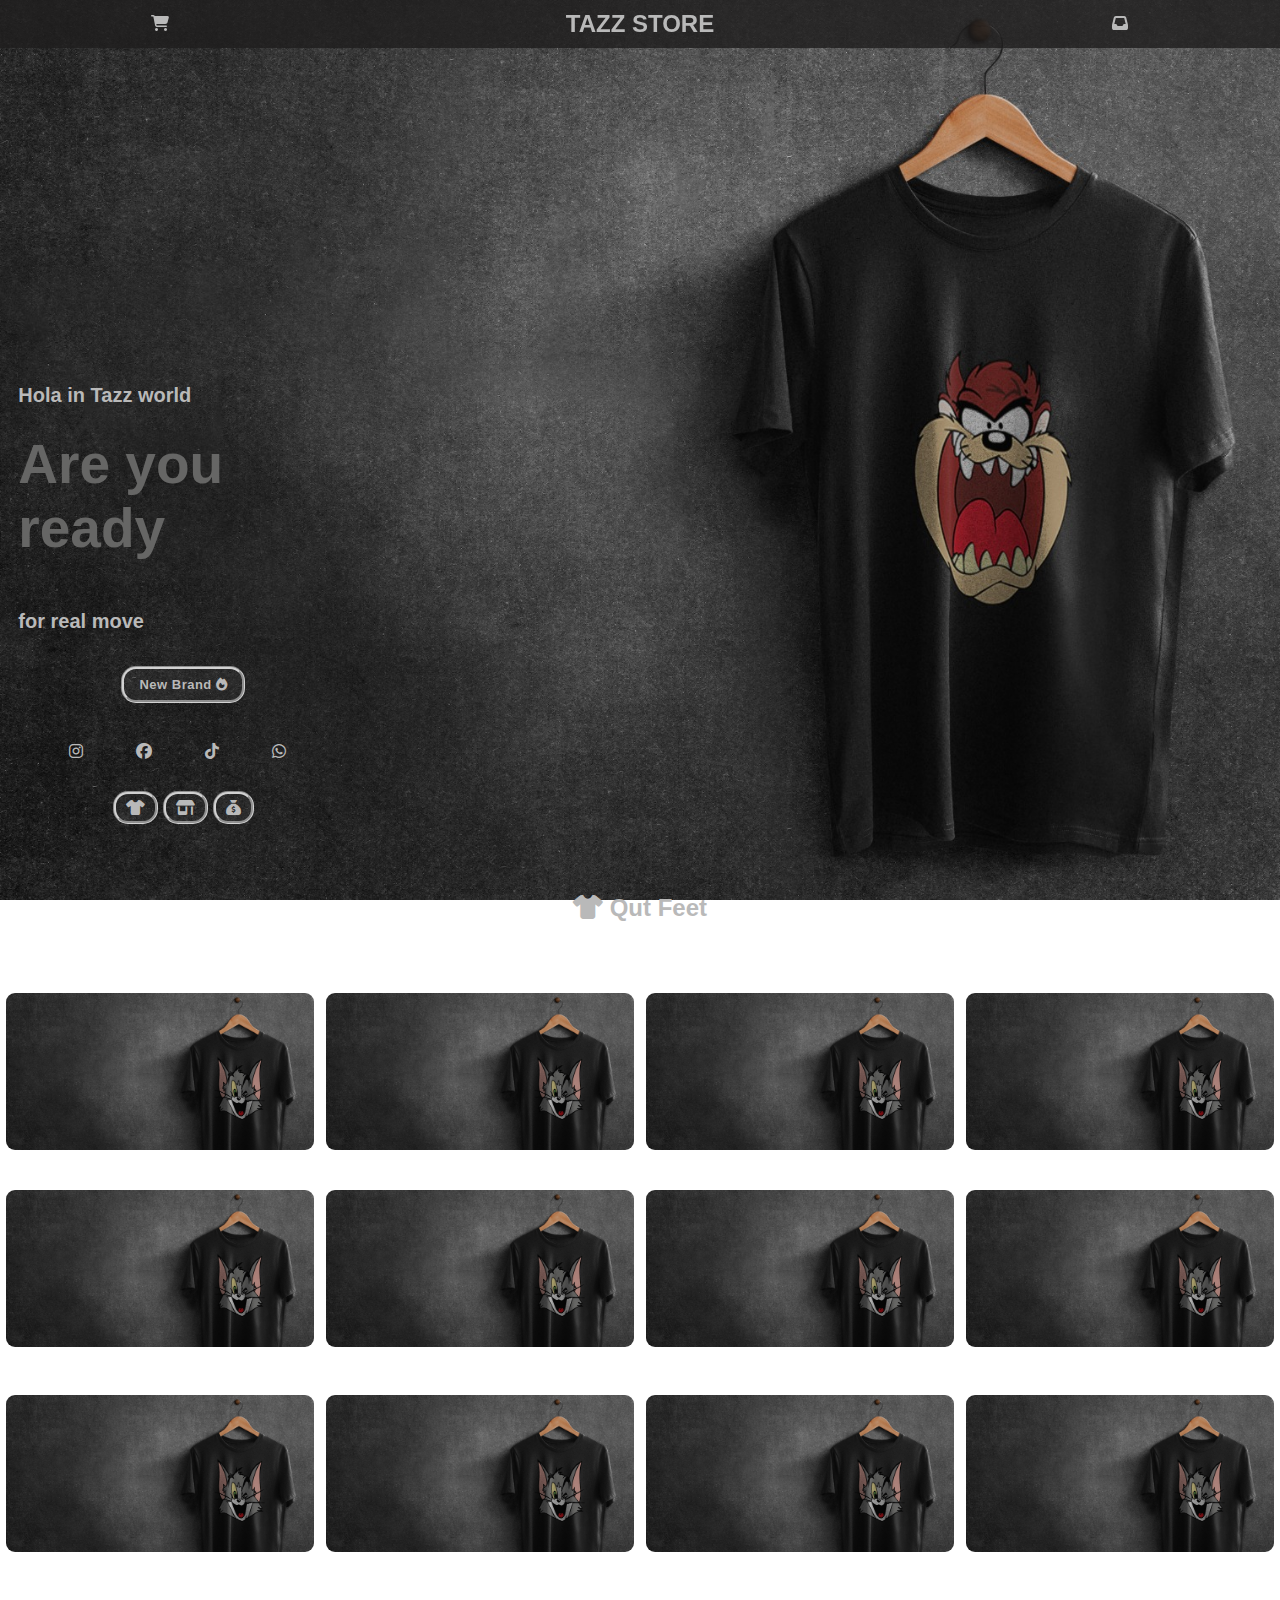
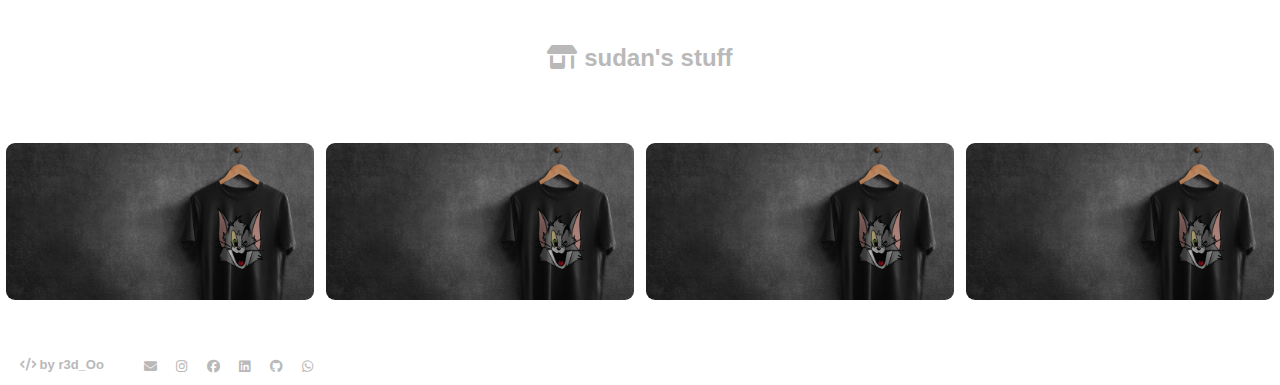
<file: index.html>
<!DOCTYPE html>
<html lang="en">
<head>
    <link rel="icon" href="https://fontawesome.com/icons/shop?f=classic&s=solid">
    <meta charset="UTF-8">
    <meta name="viewport" content="width=device-width, initial-scale=1.0">
    <meta http-equiv="X-UA-Compatible" content="IE=edge">
    <link rel="stylesheet" href="https://cdnjs.cloudflare.com/ajax/libs/font-awesome/6.5.1/css/all.min.css">
    <title>Tazz Store</title>
    <link rel="stylesheet" href="style.css">
</head>
<body>
    
    <header>

        <div class="a_c">
            <a href="test2.html"><i class="fa-solid fa-cart-shopping"></i></a>
        </div>
        
        <div class="b">
            <a href="#show"><h2>tazz store</h2></a>
        </div>
        
        <div class="a_c">
            <a href="test4.html"><i class="fa-solid fa-inbox"></i></a>
        </div>
        
    </header>

    <section class="show" id="show">

        <div>
            <h2>Hola in Tazz world<br><span>Are you ready</span></h2>
            <h2>for real move</h2>
            <div class="dis-btn">
                <a href="#qut-f" class="brand-btn">New Brand <i class="fa-solid fa-fire"></i></a>
            </div>
            <div class="social-icons">
                <a href="a"><i class="fa-brands fa-instagram"></i></a>
                <a href="a"><i class="fa-brands fa-facebook"></i></a>
                <a href="a"><i class="fa-brands fa-tiktok"></i></a>
                <a href="a"><i class="fa-brands fa-whatsapp"></i></a>
            </div>
            <div class="show-btn">
                <a href="#qut-f" class="main-btn"><i class="fa-solid fa-shirt"></i></a>
                <a href="#s-s" class="main-btn"><i class="fa-solid fa-shop"></i></a>
                <a href="#qut-f" class="main-btn"><i class="fa-solid fa-sack-dollar"></i></a>
            </div>
            
        </div>

    </section>

    <section class="qut-f" id="qut-f">

        <h2 class="q"><i class="fa-solid fa-shirt"></i>  Qut Feet</h2>

        <div class="q-f-a">

            <div class="card">
                <div class="img">
                    <img src="images/2.jpg">
                </div>
                <div class="info">
                    <a href="test3.html" class="b-n-btn">By now</a>
                    <a href="test2.html" class="b-l-btn">By letter</a>
                </div>
             </div>

             <div class="card">
                <div class="img">
                    <img src="images/2.jpg">
                </div>
                <div class="info">
                    <a href="test3.html" class="b-n-btn">By now</a>
                    <a href="test2.html" class="b-l-btn">By letter</a>
                </div>
             </div>

             <div class="card">
                <div class="img">
                    <img src="images/2.jpg">
                </div>
                <div class="info">
                    <a href="test3.html" class="b-n-btn">By now</a>
                    <a href="test2.html" class="b-l-btn">By letter</a>
                </div>
             </div>

             <div class="card">
                <div class="img">
                    <img src="images/2.jpg">
                </div>
                <div class="info">
                    <a href="test3.html" class="b-n-btn">By now</a>
                    <a href="test2.html" class="b-l-btn">By letter</a>
                </div>
             </div>

        </div>

        <div class="q-f-b">

            <div class="card">
                <div class="img">
                    <img src="images/2.jpg">
                </div>
                <div class="info">
                    <a href="test3.html" class="b-n-btn">By now</a>
                    <a href="test2.html" class="b-l-btn">By letter</a>
                </div>
             </div>

             <div class="card">
                <div class="img">
                    <img src="images/2.jpg">
                </div>
                <div class="info">
                    <a href="test3.html" class="b-n-btn">By now</a>
                    <a href="test2.html" class="b-l-btn">By letter</a>
                </div>
             </div>

             <div class="card">
                <div class="img">
                    <img src="images/2.jpg">
                </div>
                <div class="info">
                    <a href="test3.html" class="b-n-btn">By now</a>
                    <a href="test2.html" class="b-l-btn">By letter</a>
                </div>
             </div>

             <div class="card">
                <div class="img">
                    <img src="images/2.jpg">
                </div>
                <div class="info">
                    <a href="test3.html" class="b-n-btn">By now</a>
                    <a href="test2.html" class="b-l-btn">By letter</a>
                </div>
             </div>

        </div>
        
        <div class="q-f-c">

            <div class="card">
                <div class="img">
                    <img src="images/2.jpg">
                </div>
                <div class="info">
                    <a href="test3.html" class="b-n-btn">By now</a>
                    <a href="test2.html" class="b-l-btn">By letter</a>
                </div>
             </div>

             <div class="card">
                <div class="img">
                    <img src="images/2.jpg">
                </div>
                <div class="info">
                    <a href="test3.html" class="b-n-btn">By now</a>
                    <a href="test2.html" class="b-l-btn">By letter</a>
                </div>
             </div>

             <div class="card">
                <div class="img">
                    <img src="images/2.jpg">
                </div>
                <div class="info">
                    <a href="test3.html" class="b-n-btn">By now</a>
                    <a href="test2.html" class="b-l-btn">By letter</a>
                </div>
             </div>

             <div class="card">
                <div class="img">
                    <img src="images/2.jpg">
                </div>
                <div class="info">
                    <a href="#test3.html" class="b-n-btn">By now</a>
                    <a href="test2.html" class="b-l-btn">By letter</a>
                </div>
             </div>

        </div>

    </section>

    <section class="s-s" id="s-s">

        <h2 class="q"><i class="fa-solid fa-shop"></i>  sudan's stuff</h2>

        <div class="q-f-d">

            <div class="card">
                <div class="img">
                    <img src="images/2.jpg">
                </div>
                <div class="info">
                    <a href="test3.html" class="b-n-btn">By now</a>
                    <a href="test2.html" class="b-l-btn">By letter</a>
                </div>
             </div>

             <div class="card">
                <div class="img">
                    <img src="images/2.jpg">
                </div>
                <div class="info">
                    <a href="#test3.html" class="b-n-btn">By now</a>
                    <a href="test2.html" class="b-l-btn">By letter</a>
                </div>
             </div>

             <div class="card">
                <div class="img">
                    <img src="images/2.jpg">
                </div>
                <div class="info">
                    <a href="test3.html" class="b-n-btn">By now</a>
                    <a href="test2.html" class="b-l-btn">By letter</a>
                </div>
             </div>

             <div class="card">
                <div class="img">
                    <img src="images/2.jpg">
                </div>
                <div class="info">
                    <a href="test3.html" class="b-n-btn">By now</a>
                    <a href="test2.html" class="b-l-btn">By letter</a>
                </div>
             </div>

        </div>

    </section>

    <footer class="footer">
                <h2><i class="fa-solid fa-code"></i>  by    r3d_Oo</h2>
        <div class="social-icons">
                <a href="a"><i class="fa-solid fa-envelope"></i></a>
                <a href="a"><i class="fa-brands fa-instagram"></i></a>
                <a href="a"><i class="fa-brands fa-facebook"></i></a>
                <a href="a"><i class="fa-brands fa-linkedin"></i></a>
                <a href="a"><i class="fa-brands fa-github"></i></a>
                <a href="a"><i class="fa-brands fa-whatsapp"></i></a>
        </div>
    </footer>

</body>
</html>
</file>
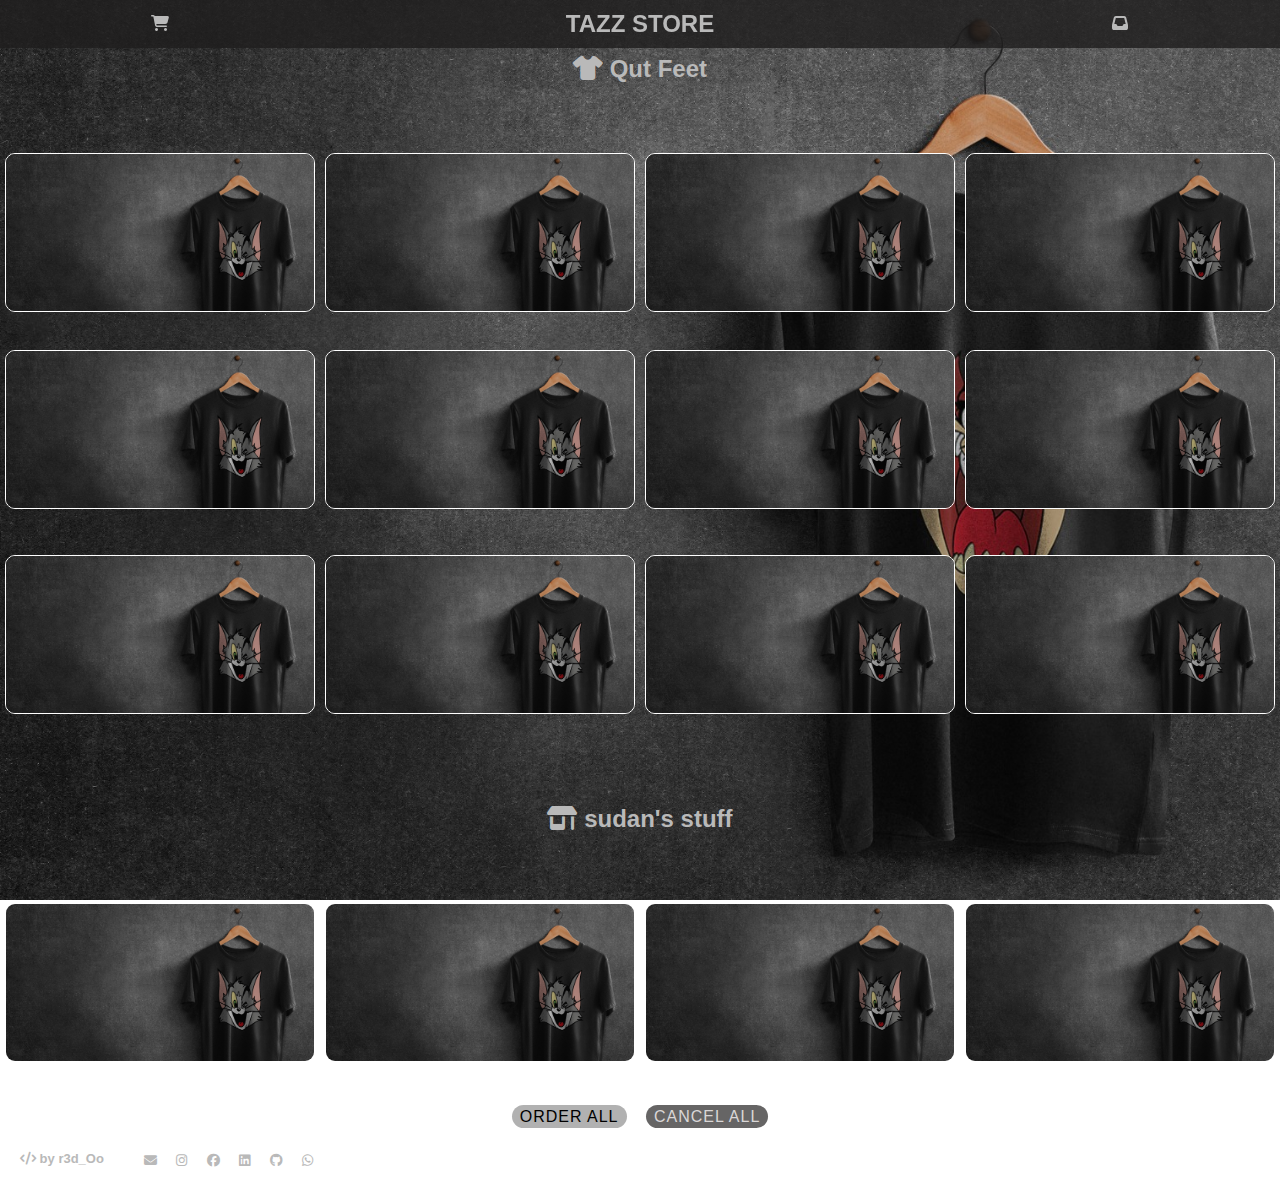
<file: test2.html>
<!DOCTYPE html>
<html lang="en">
<head>
    <link rel="icon" href="https://fontawesome.com/icons/shop?f=classic&s=solid">
    <meta charset="UTF-8">
    <meta name="viewport" content="width=device-width, initial-scale=1.0">
    <meta http-equiv="X-UA-Compatible" content="IE=edge">
    <link rel="stylesheet" href="https://cdnjs.cloudflare.com/ajax/libs/font-awesome/6.5.1/css/all.min.css">
    <title>Tazz Store</title>
    <link rel="stylesheet" href="style.css">
</head>
<body>
    
    <header>

        <div class="a_c">
            <a href="index.html"><i class="fa-solid fa-cart-shopping"></i></a>
        </div>
        
        <div class="b">
            <a href="#qut-f"><h2>tazz store</h2></a>
        </div>
        
        <div class="a_c">
            <a href="test4.html"><i class="fa-solid fa-inbox"></i></a>
        </div>
           
    </header>

    <section class="qut-f" id="qut-f">

        <h2 class="q"><i class="fa-solid fa-shirt"></i>  Qut Feet</h2>

        <div class="q-f-a">

            <div class="card">
                <div class="img">
                    <img src="images/2.jpg">
                </div>
                <div class="info">
                    <a href="#qut-f" class="b-n-btn">Edit order</a>
                    <a href="#s-s" class="b-l-btn">Cancel</a>
                </div>
             </div>

             <div class="card">
                <div class="img">
                    <img src="images/2.jpg">
                </div>
                <div class="info">
                    <a href="#qut-f" class="b-n-btn">Edit order</a>
                    <a href="#s-s" class="b-l-btn">Cancel</a>
                </div>
             </div>

             <div class="card">
                <div class="img">
                    <img src="images/2.jpg">
                </div>
                <div class="info">
                    <a href="#qut-f" class="b-n-btn">Edit order</a>
                    <a href="#s-s" class="b-l-btn">Cancel</a>
                </div>
             </div>

             <div class="card">
                <div class="img">
                    <img src="images/2.jpg">
                </div>
                <div class="info">
                    <a href="#qut-f" class="b-n-btn">Edit order</a>
                    <a href="#s-s" class="b-l-btn">Cancel</a>
                </div>
             </div>

        </div>

        <div class="q-f-b">

            <div class="card">
                <div class="img">
                    <img src="images/2.jpg">
                </div>
                <div class="info">
                    <a href="#qut-f" class="b-n-btn">Edit order</a>
                    <a href="#s-s" class="b-l-btn">Cancel</a>
                </div>
             </div>

             <div class="card">
                <div class="img">
                    <img src="images/2.jpg">
                </div>
                <div class="info">
                    <a href="#qut-f" class="b-n-btn">Edit order</a>
                    <a href="#s-s" class="b-l-btn">Cancel</a>
                </div>
             </div>

             <div class="card">
                <div class="img">
                    <img src="images/2.jpg">
                </div>
                <div class="info">
                    <a href="#qut-f" class="b-n-btn">Edit order</a>
                    <a href="#s-s" class="b-l-btn">Cancel</a>
                </div>
             </div>

             <div class="card">
                <div class="img">
                    <img src="images/2.jpg">
                </div>
                <div class="info">
                    <a href="#qut-f" class="b-n-btn">Edit order</a>
                    <a href="#s-s" class="b-l-btn">Cancel</a>
                </div>
             </div>

        </div>
        
        <div class="q-f-c">

            <div class="card">
                <div class="img">
                    <img src="images/2.jpg">
                </div>
                <div class="info">
                    <a href="#qut-f" class="b-n-btn">Edit order</a>
                    <a href="#s-s" class="b-l-btn">Cancel</a>
                </div>
             </div>

             <div class="card">
                <div class="img">
                    <img src="images/2.jpg">
                </div>
                <div class="info">
                    <a href="#qut-f" class="b-n-btn">Edit order</a>
                    <a href="#s-s" class="b-l-btn">Cancel</a>
                </div>
             </div>

             <div class="card">
                <div class="img">
                    <img src="images/2.jpg">
                </div>
                <div class="info">
                    <a href="#qut-f" class="b-n-btn">Edit order</a>
                    <a href="#s-s" class="b-l-btn">Cancel</a>
                </div>
             </div>

             <div class="card">
                <div class="img">
                    <img src="images/2.jpg">
                </div>
                <div class="info">
                    <a href="#qut-f" class="b-n-btn">Edit order</a>
                    <a href="#s-s" class="b-l-btn">Cancel</a>
                </div>
             </div>

        </div>

    </section>

    <section class="s-s" id="s-s">

        <h2 class="q"><i class="fa-solid fa-shop"></i>  sudan's stuff</h2>

        <div class="q-f-d">

            <div class="card">
                <div class="img">
                    <img src="images/2.jpg">
                </div>
                <div class="info">
                    <a href="#qut-f" class="b-n-btn">Edit order</a>
                    <a href="#s-s" class="b-l-btn">Cancel</a>
                </div>
             </div>

             <div class="card">
                <div class="img">
                    <img src="images/2.jpg">
                </div>
                <div class="info">
                    <a href="#qut-f" class="b-n-btn">Edit order</a>
                    <a href="#s-s" class="b-l-btn">Cancel</a>
                </div>
             </div>

             <div class="card">
                <div class="img">
                    <img src="images/2.jpg">
                </div>
                <div class="info">
                    <a href="#qut-f" class="b-n-btn">Edit order</a>
                    <a href="#s-s" class="b-l-btn">Cancel</a>
                </div>
             </div>

             <div class="card">
                <div class="img">
                    <img src="images/2.jpg">
                </div>
                <div class="info">
                    <a href="#qut-f" class="b-n-btn">Edit order</a>
                    <a href="#s-s" class="b-l-btn">Cancel</a>
                </div>
             </div>

        </div>

    </section>

    <footer class="o-footer">

         <a href="test3.html" class="b-n-btn">Order All</a>
         <a href="#s-s" class="b-l-btn">Cancel All</a>

    </footer>

    <footer class="footer">
                <h2><i class="fa-solid fa-code"></i>  by    r3d_Oo</h2>
        <div class="social-icons">
                <a href="a"><i class="fa-solid fa-envelope"></i></a>
                <a href="a"><i class="fa-brands fa-instagram"></i></a>
                <a href="a"><i class="fa-brands fa-facebook"></i></a>
                <a href="a"><i class="fa-brands fa-linkedin"></i></a>
                <a href="a"><i class="fa-brands fa-github"></i></a>
                <a href="a"><i class="fa-brands fa-whatsapp"></i></a>
        </div>
    </footer>

</body>
</html>
</file>
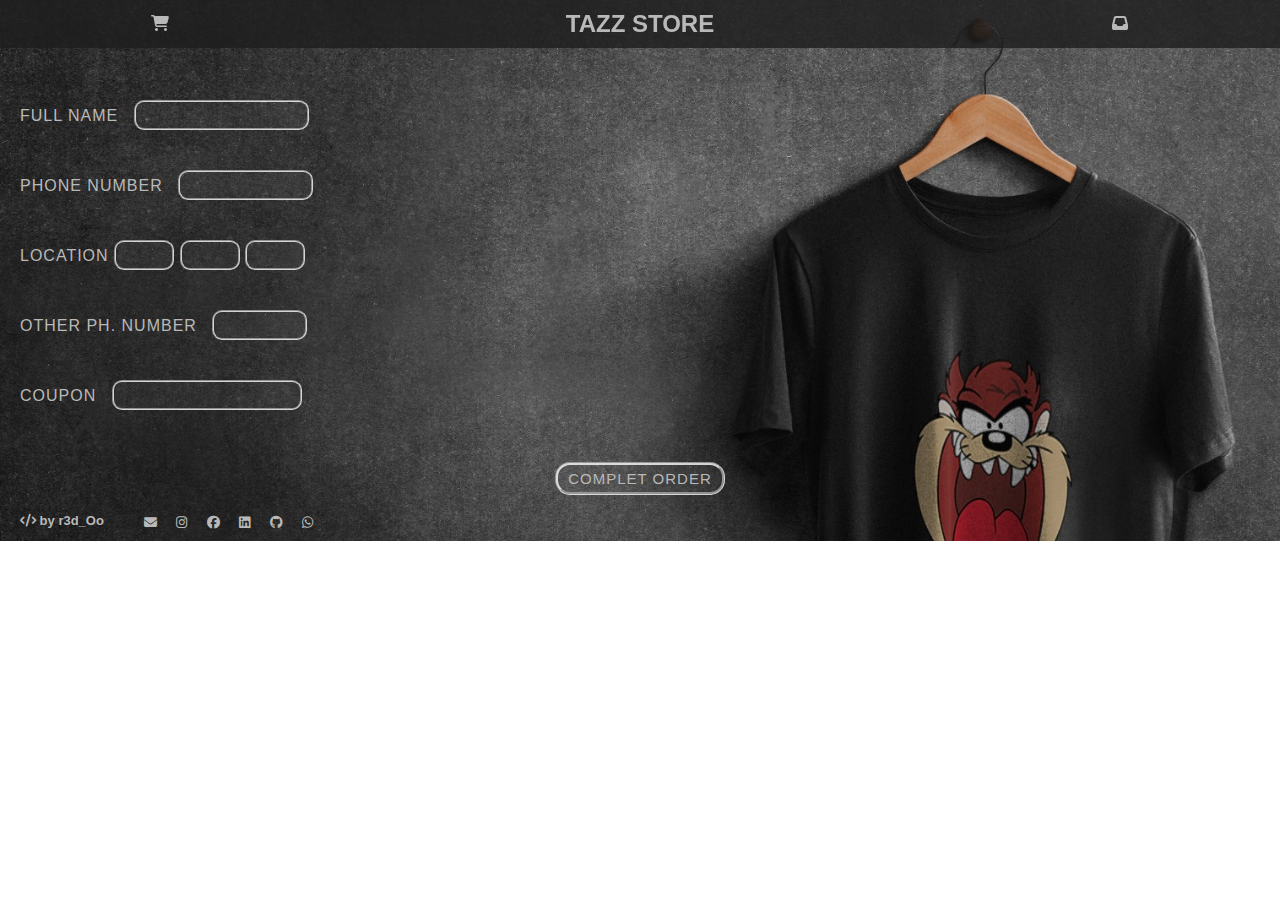
<file: test3.html>
<!DOCTYPE html>
<html lang="en">
<head>
    <link rel="icon" href="https://fontawesome.com/icons/shop?f=classic&s=solid">
    <meta charset="UTF-8">
    <meta name="viewport" content="width=device-width, initial-scale=1.0">
    <meta http-equiv="X-UA-Compatible" content="IE=edge">
    <link rel="stylesheet" href="https://cdnjs.cloudflare.com/ajax/libs/font-awesome/6.5.1/css/all.min.css">
    <title>Tazz Store</title>
    <link rel="stylesheet" href="style.css">
</head>
<body>
    
    <header>

        <div class="a_c">
            <a href="test2.html"><i class="fa-solid fa-cart-shopping"></i></a>
        </div>
        
        <div class="b">
            <a href="#order-con"><h2>tazz store</h2></a>
        </div>
        
        <div class="a_c">
            <a href="test4.html"><i class="fa-solid fa-inbox"></i></a>
        </div>
        
    </header>

    <section class="order-con" id="order-con">

        <div class="o-o-n">
            <ul>full name
                <input type="text" name="name" id="name">
            </ul> 
        </div>
        
        <div class="o-o-ph1">
            <ul>phone number 
                <input type="tel" name="phone" id="phone">
            </ul>
        </div>

        <div class="o-o-l">
            <ul>location 
                <input type="text" name="location" id="location">
                <input type="text" name="location" id="location">
                <input type="text" name="location" id="location">
            </ul>
            
        </div>

        <div class="o-o-ph2">
            <ul>other ph. number 
                <input type="tel" name="other-phone" id="other-phone">
            </ul>
        </div>

        <div class="o-o-c">
            <ul>coupon 
                <input type="text" name="coupon" id="coupon">
            </ul>
        </div>

    </section>

    <footer class="o-footer">

        <a href="index.html" class="c-o-btn">complet Order</a>

   </footer>

   <footer class="footer">
                <h2><i class="fa-solid fa-code"></i>  by    r3d_Oo</h2>
        <div class="social-icons">
                <a href="a"><i class="fa-solid fa-envelope"></i></a>
                <a href="a"><i class="fa-brands fa-instagram"></i></a>
                <a href="a"><i class="fa-brands fa-facebook"></i></a>
                <a href="a"><i class="fa-brands fa-linkedin"></i></a>
                <a href="a"><i class="fa-brands fa-github"></i></a>
                <a href="a"><i class="fa-brands fa-whatsapp"></i></a>
        </div>
    </footer>

</body>
</html>
</file>
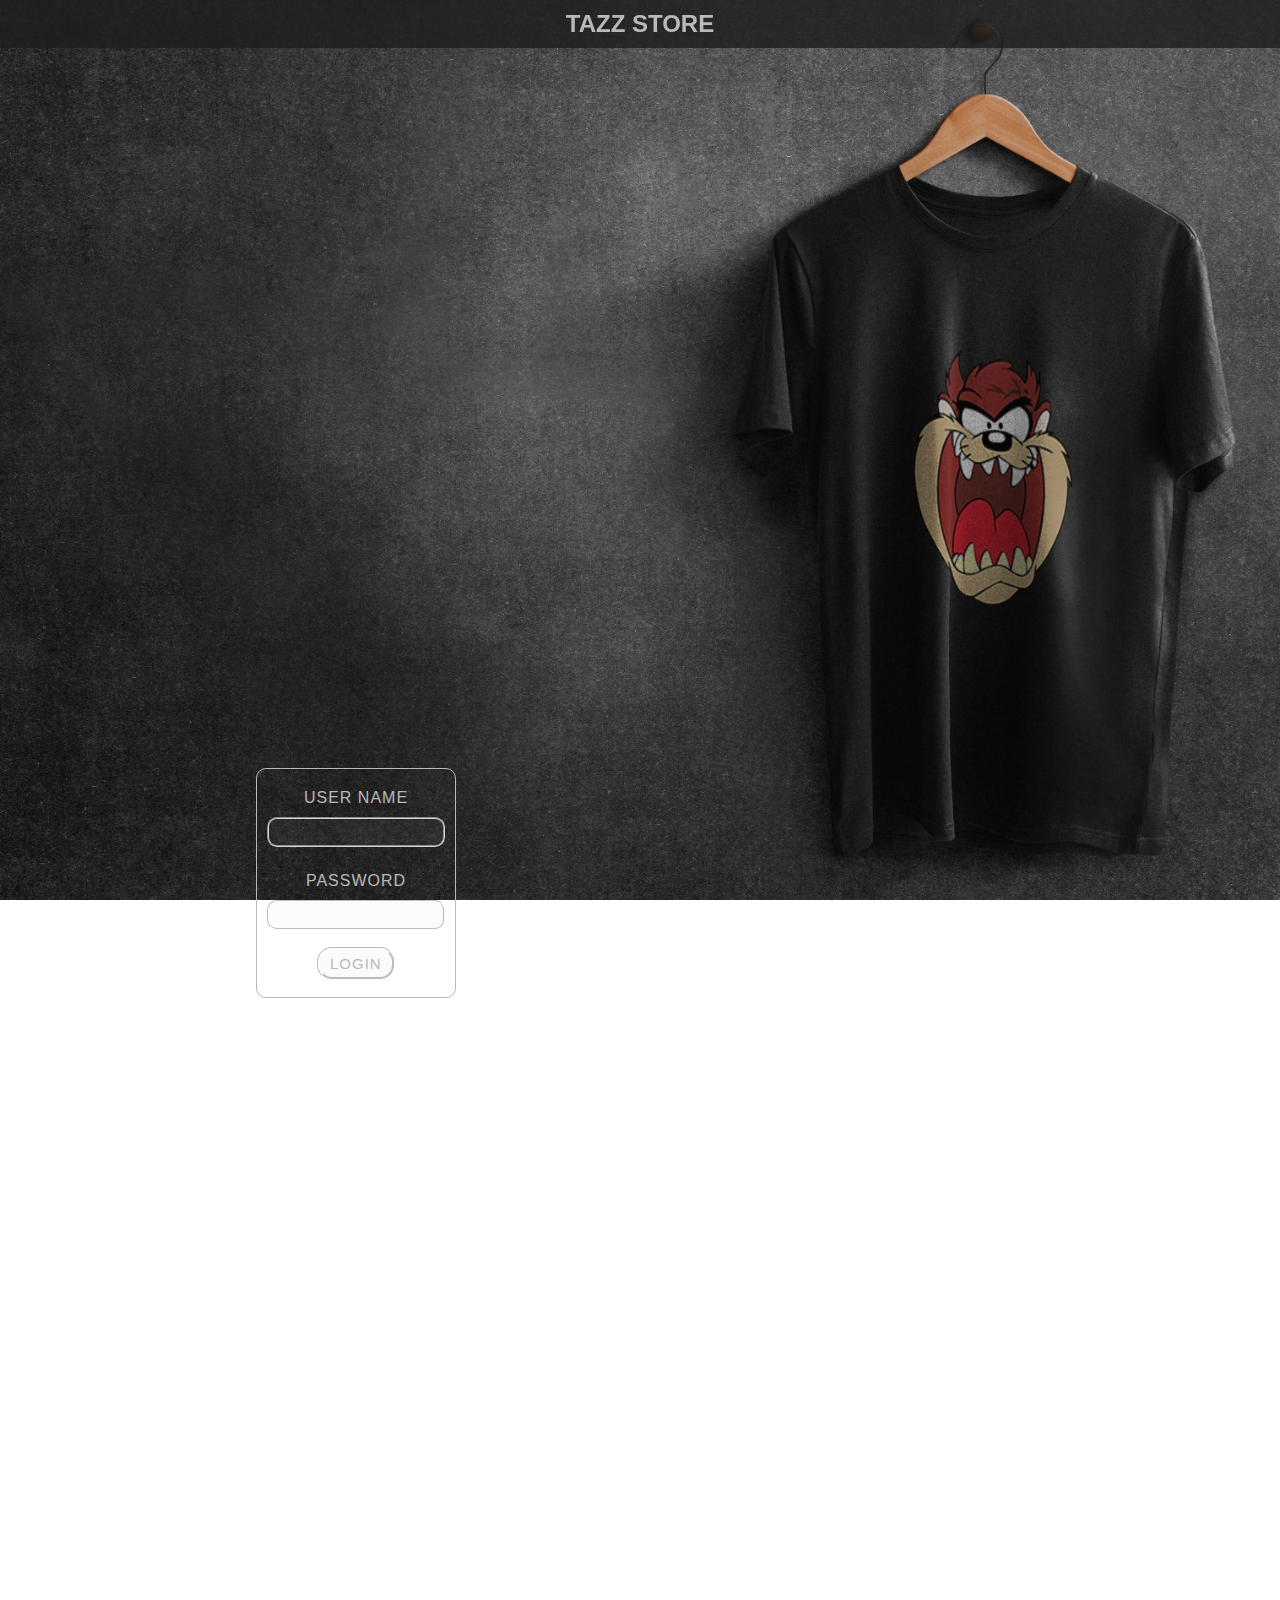
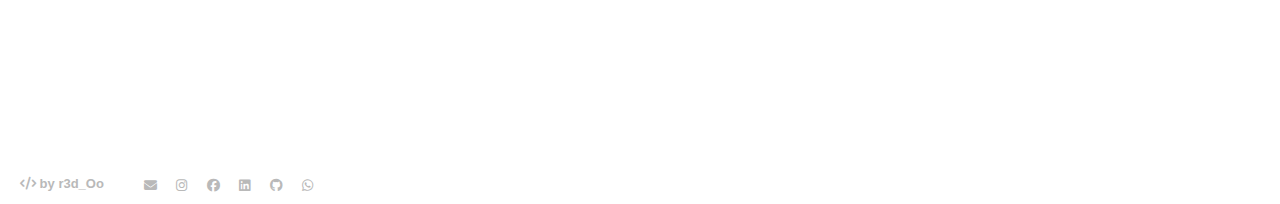
<file: test4.html>
<!DOCTYPE html>
<html lang="en">
<head>
    <link rel="icon" href="https://fontawesome.com/icons/shop?f=classic&s=solid">
    <meta charset="UTF-8">
    <meta name="viewport" content="width=device-width, initial-scale=1.0">
    <meta http-equiv="X-UA-Compatible" content="IE=edge">
    <link rel="stylesheet" href="https://cdnjs.cloudflare.com/ajax/libs/font-awesome/6.5.1/css/all.min.css">
    <title>Tazz Store</title>
    <link rel="stylesheet" href="style.css">
</head>
<body>
    
    <header class="t-4">

        <div class="b">
            <h2>tazz store</h2>
        </div>
        
    </header>

        <Section class="t-4-con">

            <div class="user-con">

                    <ul>user name</ul>
                    <input type="text" name="user-name" id="user-name"> 

                    <ul>password</ul>
                    <input type="password" name="password" id="password"> 

                    <a href="test5.html" class="c-o-btn">login</a>

            </div>

        </Section>

        <footer class="footer">

                <h2><i class="fa-solid fa-code"></i>  by    r3d_Oo</h2>

                <div class="social-icons">
                      <a href="a"><i class="fa-solid fa-envelope"></i></a>
                      <a href="a"><i class="fa-brands fa-instagram"></i></a>
                      <a href="a"><i class="fa-brands fa-facebook"></i></a>
                      <a href="a"><i class="fa-brands fa-linkedin"></i></a>
                      <a href="a"><i class="fa-brands fa-github"></i></a>
                      <a href="a"><i class="fa-brands fa-whatsapp"></i></a>
                </div>

        </footer>

</body>
</html>
</file>
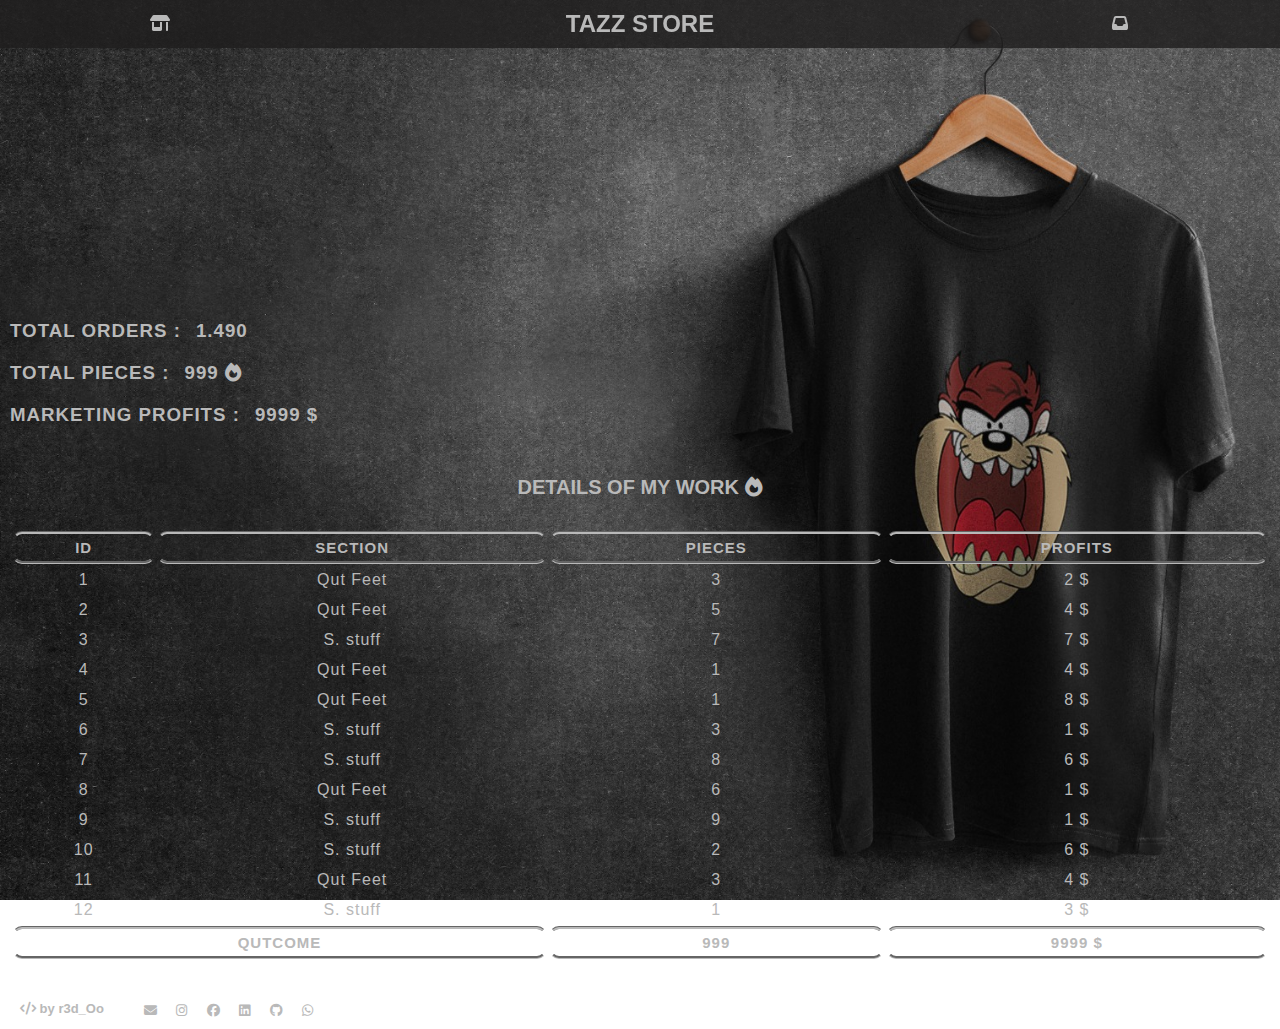
<file: test5.html>
<!DOCTYPE html>
<html lang="en">
<head>
    <link rel="icon" href="https://fontawesome.com/icons/shop?f=classic&s=solid">
    <meta charset="UTF-8">
    <meta name="viewport" content="width=device-width, initial-scale=1.0">
    <meta http-equiv="X-UA-Compatible" content="IE=edge">
    <link rel="stylesheet" href="https://cdnjs.cloudflare.com/ajax/libs/font-awesome/6.5.1/css/all.min.css">
    <title>Tazz Store</title>
    <link rel="stylesheet" href="style.css">
</head>
<body>
    
    <header>

        <div class="a_c">
            <a href="index.html"><i class="fa-solid fa-shop"></i></a>
        </div>
        
        <div class="b">
            <a href="#o-info"><h2>tazz store</h2></a>
        </div>
        
        <div class="a_c">
            <a href="test4.html"><i class="fa-solid fa-inbox"></i></a>
        </div>
        
    </header>

    <section class="o-info" id="o-info">

        <h3>total orders  : <h3 class="y">1.490</h3></h3><br>
        <h3>total pieces  : <h3 class="y">999  <i class="fa-solid fa-fire"></i></h3></h3><br>
        <h3>marketing profits  : <h3 class="y">9999 $</h3></h3><br>

        <h2>details of my work <i class="fa-solid fa-fire"></i></h2>

        <table class="s">

            <thead><tr><th>id</th><th>section</th><th>pieces</th><th>profits</th></tr></thead>

            <tbody>
                
                <tr><td>1</td><td>Qut Feet</td><td>3</td><td>2 $</td></tr></tbody>
                <tr><td>2</td><td>Qut Feet</td><td>5</td><td>4 $</td></tr></tbody>
                <tr><td>3</td><td>S. stuff</td><td>7</td><td>7 $</td></tr></tbody>
                <tr><td>4</td><td>Qut Feet</td><td>1</td><td>4 $</td></tr></tbody>
                <tr><td>5</td><td>Qut Feet</td><td>1</td><td>8 $</td></tr></tbody>
                <tr><td>6</td><td>S. stuff</td><td>3</td><td>1 $</td></tr></tbody>
                <tr><td>7</td><td>S. stuff</td><td>8</td><td>6 $</td></tr></tbody>
                <tr><td>8</td><td>Qut Feet</td><td>6</td><td>1 $</td></tr></tbody>
                <tr><td>9</td><td>S. stuff</td><td>9</td><td>1 $</td></tr></tbody>
                <tr><td>10</td><td>S. stuff</td><td>2</td><td>6 $</td></tr></tbody>
                <tr><td>11</td><td>Qut Feet</td><td>3</td><td>4 $</td></tr></tbody>
                <tr><td>12</td><td>S. stuff</td><td>1</td><td>3 $</td></tr>
            
            </tbody>

            <tfoot><tr><th colspan="2">qutcome</th><th>999</th><th>9999 $</th></tr></tfoot>

        </table>

    </section>

    <footer class="footer">

        <h2><i class="fa-solid fa-code"></i>  by    r3d_Oo</h2>

        <div class="social-icons">
              <a href="a"><i class="fa-solid fa-envelope"></i></a>
              <a href="a"><i class="fa-brands fa-instagram"></i></a>
              <a href="a"><i class="fa-brands fa-facebook"></i></a>
              <a href="a"><i class="fa-brands fa-linkedin"></i></a>
              <a href="a"><i class="fa-brands fa-github"></i></a>
              <a href="a"><i class="fa-brands fa-whatsapp"></i></a>
        </div>

</footer>

</body>
</html>
</file>
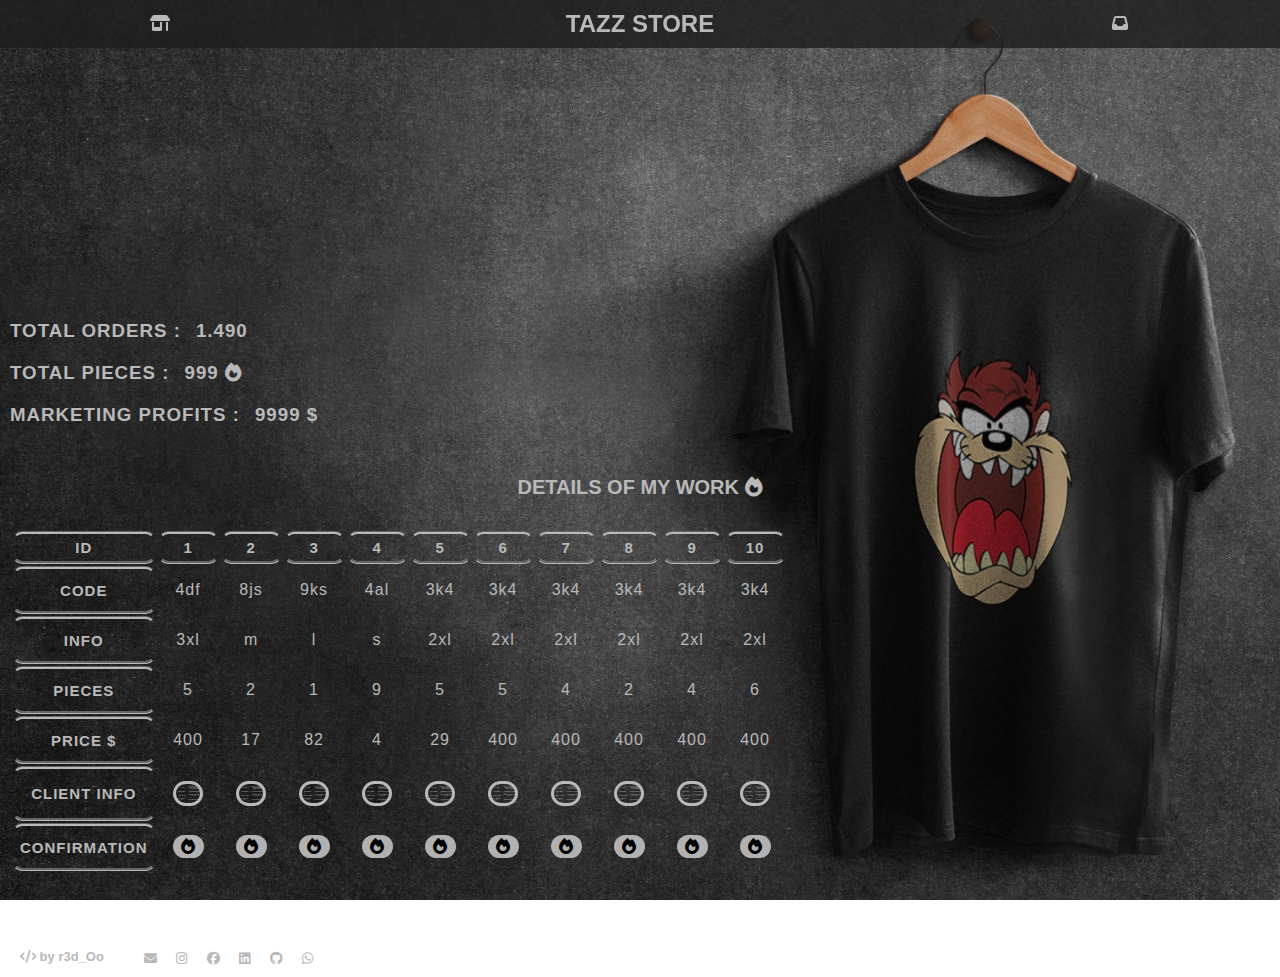
<file: test6.html>
<!DOCTYPE html>
<html lang="en">
<head>
    <link rel="icon" href="https://fontawesome.com/icons/shop?f=classic&s=solid">
    <meta charset="UTF-8">
    <meta name="viewport" content="width=device-width, initial-scale=1.0">
    <meta http-equiv="X-UA-Compatible" content="IE=edge">
    <link rel="stylesheet" href="https://cdnjs.cloudflare.com/ajax/libs/font-awesome/6.5.1/css/all.min.css">
    <title>Tazz Store</title>
    <link rel="stylesheet" href="style.css">
</head>
<body>
    
    <header>

        <div class="a_c">
            <a href="index.html"><i class="fa-solid fa-shop"></i></a>
        </div>
        
        <div class="b">
            <a href="#o-info"><h2>tazz store</h2></a>
        </div>
        
        <div class="a_c">
            <a href="test4.html"><i class="fa-solid fa-inbox"></i></a>
        </div>
        
    </header>

    <section class="o-info" id="o-info">

        <h3>total orders  : <h3 class="y">1.490</h3></h3><br>
        <h3>total pieces  : <h3 class="y">999  <i class="fa-solid fa-fire"></i></h3></h3><br>
        <h3>marketing profits  : <h3 class="y">9999 $</h3></h3><br>

        <h2>details of my work <i class="fa-solid fa-fire"></i></h2>

        <table class="s-1">

            <tr><th>id</th><th>1</th><th>2</th><th>3</th><th>4</th><th>5</th><th>6</th><th>7</th><th>8</th><th>9</th><th>10</th></tr>
            <tr><th>code</th><td>4df</td><td>8js</td><td>9ks</td><td>4al</td><td>3k4</td><td>3k4</td><td>3k4</td><td>3k4</td><td>3k4</td><td>3k4</td></tr>
            <tr><th>info</th><td>3xl</td><td>m</td><td>l</td><td>s</td><td>2xl</td><td>2xl</td><td>2xl</td><td>2xl</td><td>2xl</td><td>2xl</td></tr>
            <tr><th>pieces</th><td>5</td><td>2</td><td>1</td><td>9</td><td>5</td><td>5</td><td>4</td><td>2</td><td>4</td><td>6</td></tr>
            <tr><th>price $</th><td>400</td><td>17</td><td>82</td><td>4</td><td>29</td><td>400</td><td>400</td><td>400</td><td>400</td><td>400</td></tr>
            <tr><th>client info</th>
                <td>
                    <div class="cl-in">
                        <table>
                            <tr><td>name</td><td>raad rushdi abdaljwade mohmed</td></tr>
                            <tr><td>number</td><td>+201555242335</td></tr>
                            <tr><td>location</td><td>alexsandaria miami</td></tr>
                            <tr><td>backup n.</td><td>+201555242335</td></tr>
                        </table>
                    </div>
                </td>
                <td>
                    <div class="cl-in">
                        <table>
                            <tr><td>name</td><td>raad rushdi abdaljwade mohmed</td></tr>
                            <tr><td>number</td><td>+201555242335</td></tr>
                            <tr><td>location</td><td>alexsandaria miami</td></tr>
                            <tr><td>backup n.</td><td>+201555242335</td></tr>
                        </table>
                    </div>
                </td>
                <td>
                    <div class="cl-in">
                        <table>
                            <tr><td>name</td><td>raad rushdi abdaljwade mohmed</td></tr>
                            <tr><td>number</td><td>+201555242335</td></tr>
                            <tr><td>location</td><td>alexsandaria miami</td></tr>
                            <tr><td>backup n.</td><td>+201555242335</td></tr>
                        </table>
                    </div>
                </td>
                <td>
                    <div class="cl-in">
                        <table>
                            <tr><td>name</td><td>raad rushdi abdaljwade mohmed</td></tr>
                            <tr><td>number</td><td>+201555242335</td></tr>
                            <tr><td>location</td><td>alexsandaria miami</td></tr>
                            <tr><td>backup n.</td><td>+201555242335</td></tr>
                        </table>
                    </div>
                </td>
                <td>
                    <div class="cl-in">
                        <table>
                            <tr><td>name</td><td>raad rushdi abdaljwade mohmed</td></tr>
                            <tr><td>number</td><td>+201555242335</td></tr>
                            <tr><td>location</td><td>alexsandaria miami</td></tr>
                            <tr><td>backup n.</td><td>+201555242335</td></tr>
                        </table>
                    </div>
                </td>
                <td>
                    <div class="cl-in">
                        <table>
                            <tr><td>name</td><td>raad rushdi abdaljwade mohmed</td></tr>
                            <tr><td>number</td><td>+201555242335</td></tr>
                            <tr><td>location</td><td>alexsandaria miami</td></tr>
                            <tr><td>backup n.</td><td>+201555242335</td></tr>
                        </table>
                    </div>
                </td>
                <td>
                    <div class="cl-in">
                        <table>
                            <tr><td>name</td><td>raad rushdi abdaljwade mohmed</td></tr>
                            <tr><td>number</td><td>+201555242335</td></tr>
                            <tr><td>location</td><td>alexsandaria miami</td></tr>
                            <tr><td>backup n.</td><td>+201555242335</td></tr>
                        </table>
                    </div>
                </td>
                <td>
                    <div class="cl-in">
                        <table>
                            <tr><td>name</td><td>raad rushdi abdaljwade mohmed</td></tr>
                            <tr><td>number</td><td>+201555242335</td></tr>
                            <tr><td>location</td><td>alexsandaria miami</td></tr>
                            <tr><td>backup n.</td><td>+201555242335</td></tr>
                        </table>
                    </div>
                </td>
                <td>
                    <div class="cl-in">
                        <table>
                            <tr><td>name</td><td>raad rushdi abdaljwade mohmed</td></tr>
                            <tr><td>number</td><td>+201555242335</td></tr>
                            <tr><td>location</td><td>alexsandaria miami</td></tr>
                            <tr><td>backup n.</td><td>+201555242335</td></tr>
                        </table>
                    </div>
                </td>
                <td>
                    <div class="cl-in">
                        <table>
                            <tr><td>name</td><td>raad rushdi abdaljwade mohmed</td></tr>
                            <tr><td>number</td><td>+201555242335</td></tr>
                            <tr><td>location</td><td>alexsandaria miami</td></tr>
                            <tr><td>backup n.</td><td>+201555242335</td></tr>
                        </table>
                    </div>
                </td>
            </tr>
            <tr><th>confirmation</th>
                <td><a href="#o-info" class="b-n-btn"><i class="fa-solid fa-fire"></i></a></td>
                <td><a href="#o-info" class="b-n-btn"><i class="fa-solid fa-fire"></i></a></td>
                <td><a href="#o-info" class="b-n-btn"><i class="fa-solid fa-fire"></i></a></td>
                <td><a href="#o-info" class="b-n-btn"><i class="fa-solid fa-fire"></i></a></td>
                <td><a href="#o-info" class="b-n-btn"><i class="fa-solid fa-fire"></i></a></td>
                <td><a href="#o-info" class="b-n-btn"><i class="fa-solid fa-fire"></i></a></td>
                <td><a href="#o-info" class="b-n-btn"><i class="fa-solid fa-fire"></i></a></td>
                <td><a href="#o-info" class="b-n-btn"><i class="fa-solid fa-fire"></i></a></td>
                <td><a href="#o-info" class="b-n-btn"><i class="fa-solid fa-fire"></i></a></td>
                <td><a href="#o-info" class="b-n-btn"><i class="fa-solid fa-fire"></i></a></td>
            </tr>

        </table>

    </section>

    <footer class="footer">

        <h2><i class="fa-solid fa-code"></i>  by    r3d_Oo</h2>

        <div class="social-icons">
              <a href="a"><i class="fa-solid fa-envelope"></i></a>
              <a href="a"><i class="fa-brands fa-instagram"></i></a>
              <a href="a"><i class="fa-brands fa-facebook"></i></a>
              <a href="a"><i class="fa-brands fa-linkedin"></i></a>
              <a href="a"><i class="fa-brands fa-github"></i></a>
              <a href="a"><i class="fa-brands fa-whatsapp"></i></a>
        </div>

    </footer>

</body>
</html>
</file>
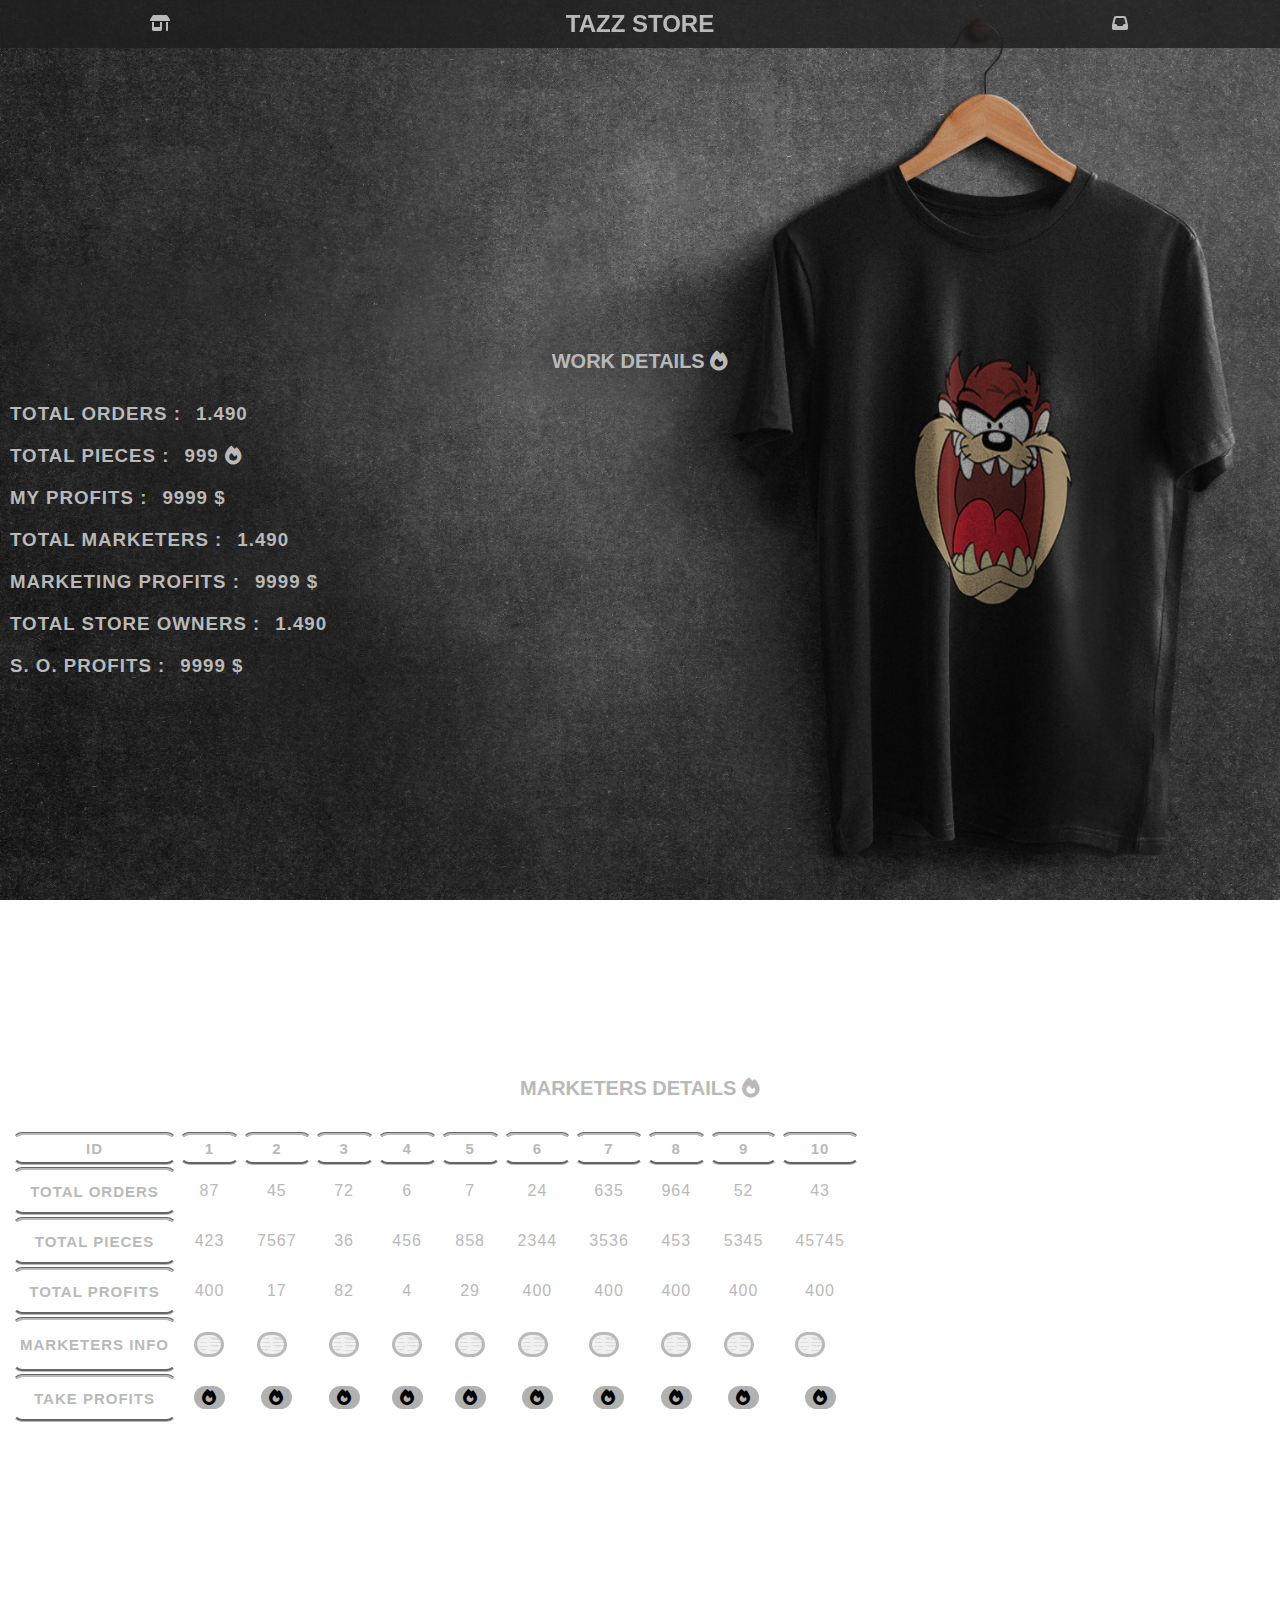
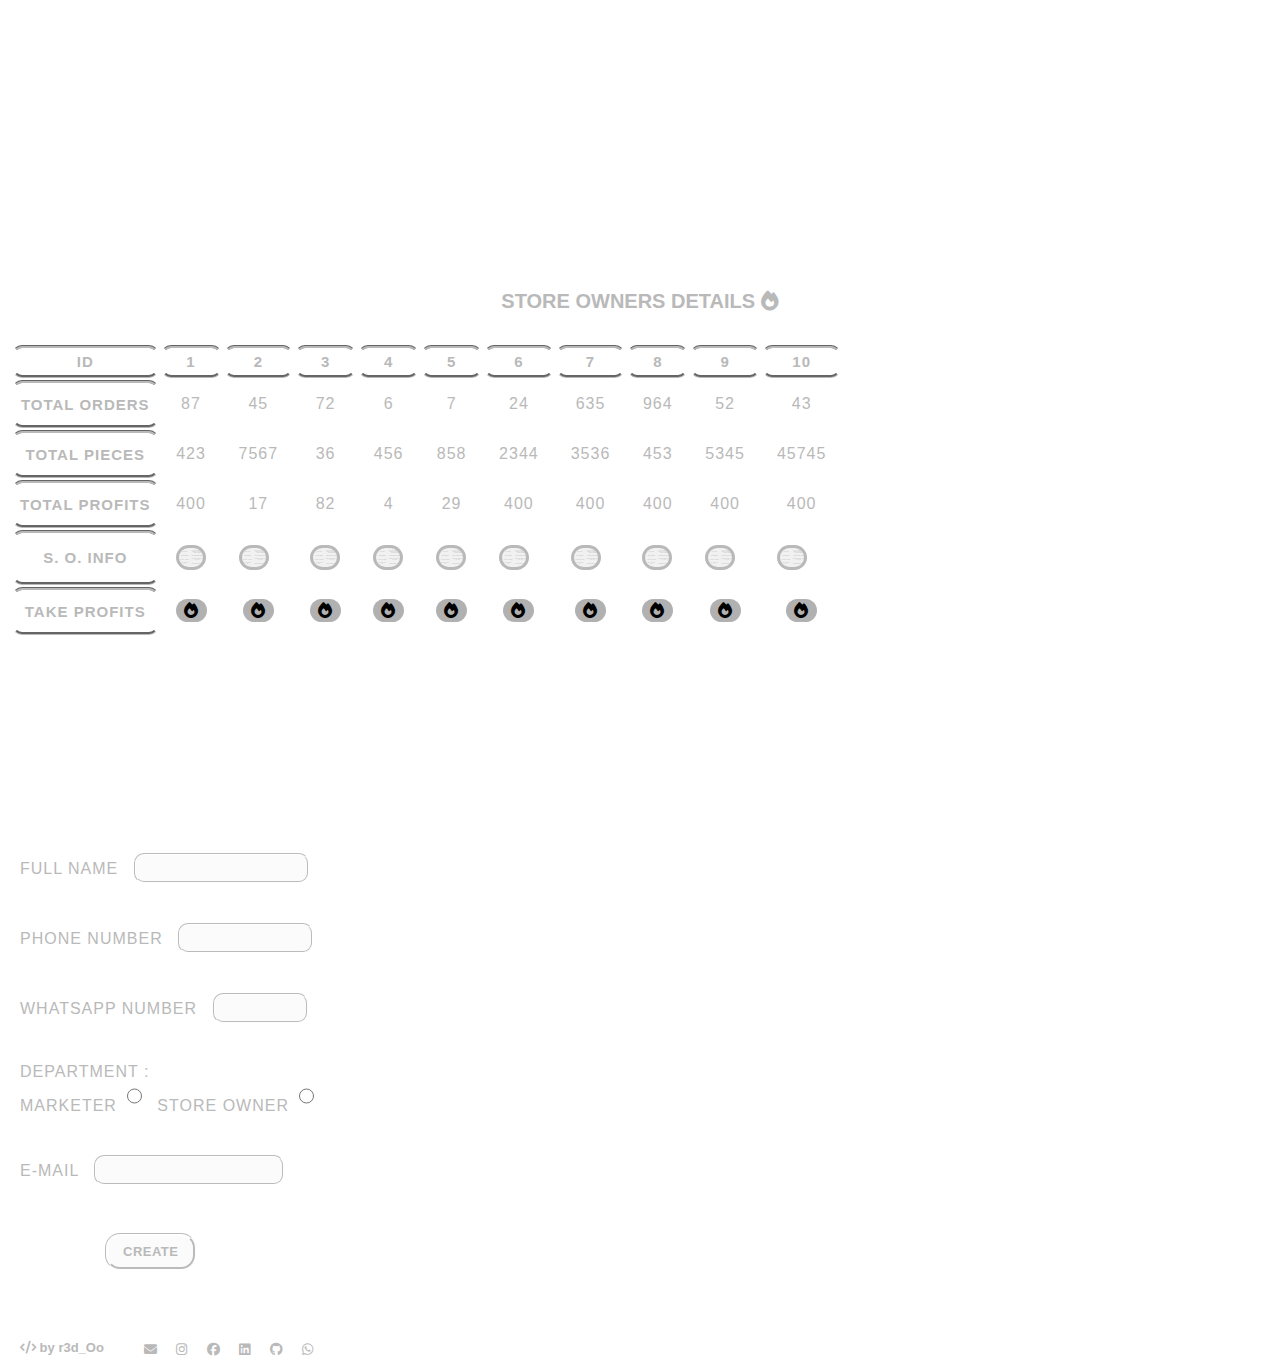
<file: test7.html>
<!DOCTYPE html>
<html lang="en">
<head>
    <link rel="icon" href="https://fontawesome.com/icons/shop?f=classic&s=solid">
    <meta charset="UTF-8">
    <meta name="viewport" content="width=device-width, initial-scale=1.0">
    <meta http-equiv="X-UA-Compatible" content="IE=edge">
    <link rel="stylesheet" href="https://cdnjs.cloudflare.com/ajax/libs/font-awesome/6.5.1/css/all.min.css">
    <title>Tazz Store</title>
    <link rel="stylesheet" href="style.css">
</head>
<body>

    <header>

        <div class="a_c">
            <a href="index.html"><i class="fa-solid fa-shop"></i></a>
        </div>
        
        <div class="b">
            <a href="#o-info"><h2>tazz store</h2></a>
        </div>
        
        <div class="a_c">
            <a href="test4.html"><i class="fa-solid fa-inbox"></i></a>
        </div>
        
    </header>

    <section class="o-info" id="o-info">

        <h2>work details   <i class="fa-solid fa-fire"></i></h2>

        <h3>total orders  : <h3 class="y">1.490</h3></h3><br>
        <h3>total pieces  : <h3 class="y">999  <i class="fa-solid fa-fire"></i></h3></h3><br>
        <h3>my profits  : <h3 class="y">9999 $</h3></h3><br>
        <h3>total marketers  : <h3 class="y">1.490</h3></h3><br>
        <h3>marketing profits  : <h3 class="y">9999 $</h3></h3><br>
        <h3>total store owners  : <h3 class="y">1.490</h3></h3><br>
        <h3>s. o. profits  : <h3 class="y">9999 $</h3></h3><br>


    </section>

    <section class="o-info" id="o-info">

        <h2>marketers details  <i class="fa-solid fa-fire"></i></h2>

        <table class="s-1">

            <tr><th>id</th><th>1</th><th>2</th><th>3</th><th>4</th><th>5</th><th>6</th><th>7</th><th>8</th><th>9</th><th>10</th></tr>
            <tr><th>total orders</th><td>87</td><td>45</td><td>72</td><td>6</td><td>7</td><td>24</td><td>635</td><td>964</td><td>52</td><td>43</td></tr>
            <tr><th>total pieces</th><td>423</td><td>7567</td><td>36</td><td>456</td><td>858</td><td>2344</td><td>3536</td><td>453</td><td>5345</td><td>45745</td></tr>
            <tr><th>total profits</th><td>400</td><td>17</td><td>82</td><td>4</td><td>29</td><td>400</td><td>400</td><td>400</td><td>400</td><td>400</td></tr>
            <tr><th>marketers info</th>
                <td>
                    <div class="cl-in">
                        <table>
                            <tr><td>name</td><td>raad rushdi abdaljwade mohmed</td></tr>
                            <tr><td>number</td><td>+201555242335</td></tr>
                            <tr><td>location</td><td>alexsandaria miami</td></tr>
                            <tr><td>backup n.</td><td>+201555242335</td></tr>
                        </table>
                    </div>
                </td>
                <td>
                    <div class="cl-in">
                        <table>
                            <tr><td>name</td><td>raad rushdi abdaljwade mohmed</td></tr>
                            <tr><td>number</td><td>+201555242335</td></tr>
                            <tr><td>location</td><td>alexsandaria miami</td></tr>
                            <tr><td>backup n.</td><td>+201555242335</td></tr>
                        </table>
                    </div>
                </td>
                <td>
                    <div class="cl-in">
                        <table>
                            <tr><td>name</td><td>raad rushdi abdaljwade mohmed</td></tr>
                            <tr><td>number</td><td>+201555242335</td></tr>
                            <tr><td>location</td><td>alexsandaria miami</td></tr>
                            <tr><td>backup n.</td><td>+201555242335</td></tr>
                        </table>
                    </div>
                </td>
                <td>
                    <div class="cl-in">
                        <table>
                            <tr><td>name</td><td>raad rushdi abdaljwade mohmed</td></tr>
                            <tr><td>number</td><td>+201555242335</td></tr>
                            <tr><td>location</td><td>alexsandaria miami</td></tr>
                            <tr><td>backup n.</td><td>+201555242335</td></tr>
                        </table>
                    </div>
                </td>
                <td>
                    <div class="cl-in">
                        <table>
                            <tr><td>name</td><td>raad rushdi abdaljwade mohmed</td></tr>
                            <tr><td>number</td><td>+201555242335</td></tr>
                            <tr><td>location</td><td>alexsandaria miami</td></tr>
                            <tr><td>backup n.</td><td>+201555242335</td></tr>
                        </table>
                    </div>
                </td>
                <td>
                    <div class="cl-in">
                        <table>
                            <tr><td>name</td><td>raad rushdi abdaljwade mohmed</td></tr>
                            <tr><td>number</td><td>+201555242335</td></tr>
                            <tr><td>location</td><td>alexsandaria miami</td></tr>
                            <tr><td>backup n.</td><td>+201555242335</td></tr>
                        </table>
                    </div>
                </td>
                <td>
                    <div class="cl-in">
                        <table>
                            <tr><td>name</td><td>raad rushdi abdaljwade mohmed</td></tr>
                            <tr><td>number</td><td>+201555242335</td></tr>
                            <tr><td>location</td><td>alexsandaria miami</td></tr>
                            <tr><td>backup n.</td><td>+201555242335</td></tr>
                        </table>
                    </div>
                </td>
                <td>
                    <div class="cl-in">
                        <table>
                            <tr><td>name</td><td>raad rushdi abdaljwade mohmed</td></tr>
                            <tr><td>number</td><td>+201555242335</td></tr>
                            <tr><td>location</td><td>alexsandaria miami</td></tr>
                            <tr><td>backup n.</td><td>+201555242335</td></tr>
                        </table>
                    </div>
                </td>
                <td>
                    <div class="cl-in">
                        <table>
                            <tr><td>name</td><td>raad rushdi abdaljwade mohmed</td></tr>
                            <tr><td>number</td><td>+201555242335</td></tr>
                            <tr><td>location</td><td>alexsandaria miami</td></tr>
                            <tr><td>backup n.</td><td>+201555242335</td></tr>
                        </table>
                    </div>
                </td>
                <td>
                    <div class="cl-in">
                        <table>
                            <tr><td>name</td><td>raad rushdi abdaljwade mohmed</td></tr>
                            <tr><td>number</td><td>+201555242335</td></tr>
                            <tr><td>location</td><td>alexsandaria miami</td></tr>
                            <tr><td>backup n.</td><td>+201555242335</td></tr>
                        </table>
                    </div>
                </td>
            </tr>
            <tr><th>take profits</th>
                <td><a href="#o-info" class="b-n-btn"><i class="fa-solid fa-fire"></i></a></td>
                <td><a href="#o-info" class="b-n-btn"><i class="fa-solid fa-fire"></i></a></td>
                <td><a href="#o-info" class="b-n-btn"><i class="fa-solid fa-fire"></i></a></td>
                <td><a href="#o-info" class="b-n-btn"><i class="fa-solid fa-fire"></i></a></td>
                <td><a href="#o-info" class="b-n-btn"><i class="fa-solid fa-fire"></i></a></td>
                <td><a href="#o-info" class="b-n-btn"><i class="fa-solid fa-fire"></i></a></td>
                <td><a href="#o-info" class="b-n-btn"><i class="fa-solid fa-fire"></i></a></td>
                <td><a href="#o-info" class="b-n-btn"><i class="fa-solid fa-fire"></i></a></td>
                <td><a href="#o-info" class="b-n-btn"><i class="fa-solid fa-fire"></i></a></td>
                <td><a href="#o-info" class="b-n-btn"><i class="fa-solid fa-fire"></i></a></td>
            </tr>

        </table>

    </section>

    <section class="o-info" id="o-info">

        <h2>store owners details  <i class="fa-solid fa-fire"></i></h2>

        <table class="s-1">

            <tr><th>id</th><th>1</th><th>2</th><th>3</th><th>4</th><th>5</th><th>6</th><th>7</th><th>8</th><th>9</th><th>10</th></tr>
            <tr><th>total orders</th><td>87</td><td>45</td><td>72</td><td>6</td><td>7</td><td>24</td><td>635</td><td>964</td><td>52</td><td>43</td></tr>
            <tr><th>total pieces</th><td>423</td><td>7567</td><td>36</td><td>456</td><td>858</td><td>2344</td><td>3536</td><td>453</td><td>5345</td><td>45745</td></tr>
            <tr><th>total profits</th><td>400</td><td>17</td><td>82</td><td>4</td><td>29</td><td>400</td><td>400</td><td>400</td><td>400</td><td>400</td></tr>
            <tr><th>s. o. info</th>
                <td>
                    <div class="cl-in">
                        <table>
                            <tr><td>name</td><td>raad rushdi abdaljwade mohmed</td></tr>
                            <tr><td>number</td><td>+201555242335</td></tr>
                            <tr><td>location</td><td>alexsandaria miami</td></tr>
                            <tr><td>backup n.</td><td>+201555242335</td></tr>
                        </table>
                    </div>
                </td>
                <td>
                    <div class="cl-in">
                        <table>
                            <tr><td>name</td><td>raad rushdi abdaljwade mohmed</td></tr>
                            <tr><td>number</td><td>+201555242335</td></tr>
                            <tr><td>location</td><td>alexsandaria miami</td></tr>
                            <tr><td>backup n.</td><td>+201555242335</td></tr>
                        </table>
                    </div>
                </td>
                <td>
                    <div class="cl-in">
                        <table>
                            <tr><td>name</td><td>raad rushdi abdaljwade mohmed</td></tr>
                            <tr><td>number</td><td>+201555242335</td></tr>
                            <tr><td>location</td><td>alexsandaria miami</td></tr>
                            <tr><td>backup n.</td><td>+201555242335</td></tr>
                        </table>
                    </div>
                </td>
                <td>
                    <div class="cl-in">
                        <table>
                            <tr><td>name</td><td>raad rushdi abdaljwade mohmed</td></tr>
                            <tr><td>number</td><td>+201555242335</td></tr>
                            <tr><td>location</td><td>alexsandaria miami</td></tr>
                            <tr><td>backup n.</td><td>+201555242335</td></tr>
                        </table>
                    </div>
                </td>
                <td>
                    <div class="cl-in">
                        <table>
                            <tr><td>name</td><td>raad rushdi abdaljwade mohmed</td></tr>
                            <tr><td>number</td><td>+201555242335</td></tr>
                            <tr><td>location</td><td>alexsandaria miami</td></tr>
                            <tr><td>backup n.</td><td>+201555242335</td></tr>
                        </table>
                    </div>
                </td>
                <td>
                    <div class="cl-in">
                        <table>
                            <tr><td>name</td><td>raad rushdi abdaljwade mohmed</td></tr>
                            <tr><td>number</td><td>+201555242335</td></tr>
                            <tr><td>location</td><td>alexsandaria miami</td></tr>
                            <tr><td>backup n.</td><td>+201555242335</td></tr>
                        </table>
                    </div>
                </td>
                <td>
                    <div class="cl-in">
                        <table>
                            <tr><td>name</td><td>raad rushdi abdaljwade mohmed</td></tr>
                            <tr><td>number</td><td>+201555242335</td></tr>
                            <tr><td>location</td><td>alexsandaria miami</td></tr>
                            <tr><td>backup n.</td><td>+201555242335</td></tr>
                        </table>
                    </div>
                </td>
                <td>
                    <div class="cl-in">
                        <table>
                            <tr><td>name</td><td>raad rushdi abdaljwade mohmed</td></tr>
                            <tr><td>number</td><td>+201555242335</td></tr>
                            <tr><td>location</td><td>alexsandaria miami</td></tr>
                            <tr><td>backup n.</td><td>+201555242335</td></tr>
                        </table>
                    </div>
                </td>
                <td>
                    <div class="cl-in">
                        <table>
                            <tr><td>name</td><td>raad rushdi abdaljwade mohmed</td></tr>
                            <tr><td>number</td><td>+201555242335</td></tr>
                            <tr><td>location</td><td>alexsandaria miami</td></tr>
                            <tr><td>backup n.</td><td>+201555242335</td></tr>
                        </table>
                    </div>
                </td>
                <td>
                    <div class="cl-in">
                        <table>
                            <tr><td>name</td><td>raad rushdi abdaljwade mohmed</td></tr>
                            <tr><td>number</td><td>+201555242335</td></tr>
                            <tr><td>location</td><td>alexsandaria miami</td></tr>
                            <tr><td>backup n.</td><td>+201555242335</td></tr>
                        </table>
                    </div>
                </td>
            </tr>
            <tr><th>take profits</th>
                <td><a href="#o-info" class="b-n-btn"><i class="fa-solid fa-fire"></i></a></td>
                <td><a href="#o-info" class="b-n-btn"><i class="fa-solid fa-fire"></i></a></td>
                <td><a href="#o-info" class="b-n-btn"><i class="fa-solid fa-fire"></i></a></td>
                <td><a href="#o-info" class="b-n-btn"><i class="fa-solid fa-fire"></i></a></td>
                <td><a href="#o-info" class="b-n-btn"><i class="fa-solid fa-fire"></i></a></td>
                <td><a href="#o-info" class="b-n-btn"><i class="fa-solid fa-fire"></i></a></td>
                <td><a href="#o-info" class="b-n-btn"><i class="fa-solid fa-fire"></i></a></td>
                <td><a href="#o-info" class="b-n-btn"><i class="fa-solid fa-fire"></i></a></td>
                <td><a href="#o-info" class="b-n-btn"><i class="fa-solid fa-fire"></i></a></td>
                <td><a href="#o-info" class="b-n-btn"><i class="fa-solid fa-fire"></i></a></td>
            </tr>

        </table>

    </section>

    <section class="order-con" id="order-con">

        <div class="o-o-n">
            <ul>full name
                <input type="text" name="name" id="name">
            </ul> 
        </div>
        
        <div class="o-o-ph1">
            <ul>phone number 
                <input type="tel" name="phone" id="phone">
            </ul>
        </div>

        <div class="o-o-ph2">
            <ul>whatsapp number 
                <input type="tel" name="w-phone" id="w-phone">
            </ul>
        </div>

        <div class="d-radio">
            <ul>department : <br>
                    <ul>marketer<input type="radio" name="department" id="department" value="marketer"></ul>
                    <ul>store owner<input type="radio" name="department" id="department" value="store owner"></ul>
            </ul> 
        </div>

        <div class="o-o-c">
            <ul>e-mail 
                <input type="email" name="e-mail" id="e-mail">
            </ul>
        </div>

        <div class="cr-btn">
            <a href="#qut-f" class="brand-btn">create</a>
        </div>

    </section>

    <footer class="footer">

        <h2><i class="fa-solid fa-code"></i>  by    r3d_Oo</h2>

        <div class="social-icons">
              <a href="a"><i class="fa-solid fa-envelope"></i></a>
              <a href="a"><i class="fa-brands fa-instagram"></i></a>
              <a href="a"><i class="fa-brands fa-facebook"></i></a>
              <a href="a"><i class="fa-brands fa-linkedin"></i></a>
              <a href="a"><i class="fa-brands fa-github"></i></a>
              <a href="a"><i class="fa-brands fa-whatsapp"></i></a>
        </div>

    </footer>
    
</body>
</html>
</file>
<file: style.css>
*{
    font-family:'Franklin Gothic Medium', 'Arial Narrow', Arial, sans-serif;
    margin: 0;
    padding: 0;
    box-sizing: border-box;
    scroll-behavior: smooth;
}

header{
    background-color: #1f1e1ece;
    width: 100%;
    position: fixed;
    z-index: 999;
    display: flex;
    justify-content: space-between;
    align-items: center;
    padding: 10px 0;
    transition: 0.5s ease;
}

header a{
    color: rgb(185, 185, 185);
    text-decoration: none;
    font-size: 16px;
}

.a_c{
    width: 25%;
    color: rgb(185, 185, 185);
    text-align: center;
}

.b{
    width: 50%;
    color: rgb(185, 185, 185);
    text-align: center;
    text-transform: uppercase;
}

.show{
    padding-top: 30%;
    width: 100%;
    display: flex;
    align-items: center;
    background: url(images/1.jpg) no-repeat;
    background-size: cover;
    background-position: center;
    background-attachment: fixed;
}

.show h2{
    color: rgb(185, 185, 185);
    font-size: 20px;
    margin-left: 5%;
    padding-bottom: 25px;
}

.show h2 span{
    display: inline-block;
    padding-top: 25px;
    padding-bottom: 25px;
    color: rgb(102, 102, 101);
    font-size: 55px;
}

.dis-btn{
    text-align: center;
}

.brand-btn{
    color: rgb(185, 185, 185);
    background-color: rgba(177, 177, 177, 0.055);
    border-color: rgba(255, 255, 255, 0.788);
    border-style:groove;
    text-decoration: none;
    font-size: 13px;
    font-weight: 600;
    display: inline-block;
    padding: 8px 15px;
    letter-spacing: 0.5px;
    border-radius: 15px;
    margin-top: 8px;
    margin-bottom: 40px;
    transition: 0.5s ease;
}

.brand-btn:hover{
    background-color: rgba(54, 54, 54, 0.717);
    transform: scale(1.1);
}

.social-icons{
    text-align: center;
}

.social-icons a{
    color: rgb(185, 185, 185);
    font-size: 20;
    padding-right: 30px;
    padding-left: 5%;
    margin-bottom: 15px;
    transition: 0.3s ease;
}

.social-icons a:hover{
    background-color: rgb(73, 73, 73);
    transform: scale(1.1);
}

.show-btn{
    text-align: center;
}

.main-btn{
    color: rgb(185, 185, 185);
    background-color: rgba(177, 177, 177, 0.055);
    border-color: rgba(255, 255, 255, 0.788);
    border-style:groove;
    text-decoration: none;
    font-size: 15px;
    font-weight: 600;
    display: inline-block;
    padding: 5px 10px;
    
    letter-spacing: 0.5px;
    border-radius: 15px;
    margin-bottom: 15px;
    margin-top: 30px;
    transition: 0.5s ease;
}

.main-btn:hover{
    background-color: rgba(54, 54, 54, 0.717);
    transform: scale(1.1);
}

.fa-4x{
    font-size: 20px;
}

.qut-f{
    background: url(images/1.jpg) no-repeat;
    background-size: cover;
    background-position: center;
    background-attachment: fixed;
}

.qut-f h2{
    color: rgb(185, 185, 185);
    padding-bottom: 25px;
    padding-top: 55px;
    text-align: center;
}

.q-f-a{
    padding-top: 40px;
    height: 237px;
    display: flex;
    overflow-x: auto;
}

.q-f-a::-webkit-scrollbar{
    width: 0;
}

.q-f-b{
    padding-top: 0px;
    height: 200px;
    display: flex;
    overflow-x: auto;
}

.q-f-b::-webkit-scrollbar{
    width: 0;
}

.q-f-c{
    padding-top: 5px;
    height: 210px;
    display: flex;
    overflow-x: auto;
}

.q-f-c::-webkit-scrollbar{
    width: 0;
}

.q-f-d{
    padding-top: 40px;
    padding-bottom: 10px;
    height: 250px;
    display: flex;
    overflow-x: auto;
}

.q-f-d::-webkit-scrollbar{
    width: 0;
}

.card{
    background-color: #1f1e1e00;
    border: 1px solid #fff;
    min-width: 200px;
    height: 159px;
    overflow: hidden;
    border-radius: 10px;
    margin: 5px;
    transition: 0.5s ease;
}

.card:hover{
    margin: 10px;
    transform: scale(1.1);
}

.img img{
    width: 100%
}

.card:hover .img{
    opacity: 0.9;
}

.card .info{
    font-size: 13px;
    text-align: center;
}

.b-n-btn{
    color: #000000;
    background-color: rgb(177, 177, 177);
    font-family:'Gill Sans', 'Gill Sans MT', Calibri, 'Trebuchet MS', sans-serif;
    text-decoration: none;
    text-transform: uppercase;
    letter-spacing: 1px;
    border-radius: 15px;
    padding: 3px 8px;
    margin-right: 15px;
}

.b-l-btn{
    color: rgb(218, 215, 215);
    background-color: rgb(102, 101, 101);
    font-family:'Gill Sans', 'Gill Sans MT', Calibri, 'Trebuchet MS', sans-serif;
    text-decoration: none;
    text-transform: uppercase;
    letter-spacing: 1px;
    border-radius: 15px;
    padding: 3px 8px;
}

.s-s{
    background: url(images/1.jpg) no-repeat;
    background-size: cover;
    background-position: center;
    background-attachment: fixed;
}

.s-s h2{
    color: rgb(185, 185, 185);
    padding-bottom: 25px;
    padding-top: 50px;
    text-align: center;
}

.footer{
    background: url(images/1.jpg) no-repeat;
    background-size: cover;
    background-position: center;
    background-attachment: fixed;
    color: rgb(185, 185, 185);
    padding-top: 10px;
    display: flex;
    padding-bottom: 10px;
}

.footer h2{
    font-size: 13px;
    padding-left: 20px;
    padding-right: 40px;
}

.footer .social-icons a{
    font-size: 13px;
    padding: 0;
    margin-right: 15px;
}

.o-footer{
    background: url(images/1.jpg) no-repeat;
    background-size: cover;
    background-position: center;
    background-attachment: fixed;
    padding-bottom: 15px;
    text-align: center;
}

.o-footer .c-o-btn{
    color: rgb(185, 185, 185);
    background-color: rgba(177, 177, 177, 0.055);
    border-color: rgba(255, 255, 255, 0.788);
    border-style:groove;

    font-size: 15px;
}

.o-footer .c-o-btn:hover{
    background-color: rgba(54, 54, 54, 0.717);
    transform: scale(1.1);
}

.order-con{
    background: url(images/1.jpg) no-repeat;
    background-size: cover;
    background-position: center;
    background-attachment: fixed;
    padding-top: 100px;
    padding-bottom:20px;
    padding-left: 20px;
    height: 100%;
    width: 100%;
}

.order-con ul{
    color: rgb(185, 185, 185);
    text-transform: uppercase;
    letter-spacing: 1px;
    padding-bottom: 40px;
    padding-right: 10px;
}

.order-con input{
    color: rgb(185, 185, 185);
    background-color: rgba(177, 177, 177, 0.055);
    text-transform: uppercase;
    letter-spacing: 1px;
    font-size: 15px;
    height: 30px;
    width: 50px;
    border-radius: 10px;
    border-color: rgba(255, 255, 255, 0.788);
    border-style:groove;
    transition: 0.5s ease;
    outline: none;
    padding-left: 10px;
    padding-right: 10px;
    margin-left: 10px;
}

.o-o-n input{
    width: 175px;
}

.o-o-ph1 input{
    width: 135px;
}

.o-o-l input{
    margin-left: 0;
    width: 60px;
}

.o-o-ph2 input{
    width: 95px;
}

.o-o-c input{
    width: 190px;
}

.order-con input:hover{
    background-color: rgba(54, 54, 54, 0.717);
    transform: scale(1.1);
    margin: 1px;
}

.c-o-btn{
    color: #000000;
    background-color: rgb(177, 177, 177);
    font-family:'Gill Sans', 'Gill Sans MT', Calibri, 'Trebuchet MS', sans-serif;
    text-decoration: none;
    text-transform: uppercase;
    letter-spacing: 1px;
    border-radius: 15px;
    padding: 5px 10px;
    font-size: 15px;

}

.t-4{
    justify-content: center;
}

.t-4-con{
    background: url(images/1.jpg) no-repeat;
    background-size: cover;
    background-position: center;
    background-attachment: fixed;
    height: 100%;
    width: 100%;
    padding-top: 60%;
    padding-bottom: 60%;
    padding-left: 20%;
}

.user-con{
    border: 1.5px solid rgb(185, 185, 185);
    border-radius: 10px;
    width: 200px;
    height: 230px;
    padding-left: 10px;
    padding-right: 10px;
    padding-top: 20px;
}

.user-con ul{
    color: rgb(185, 185, 185);
    text-transform: uppercase;
    letter-spacing: 1px;
    text-align: center;
}

.user-con input{
    color: rgb(185, 185, 185);
    background-color: rgba(177, 177, 177, 0.055);
    text-transform: uppercase;
    letter-spacing: 1px;
    font-size: 15px;
    height: 30px;
    width: 100%;
    border-radius: 10px;
    border-color: rgba(255, 255, 255, 0.788);
    border-style:groove;
    transition: 0.5s ease;
    outline: none;
    padding-left: 10px;
    padding-right: 10px;
    margin-top: 10px;
    margin-bottom: 25px;
}

.user-con input:hover{
    background-color: rgba(54, 54, 54, 0.717);
    transform: scale(1.1);
    margin-bottom: 25px;
}

.user-con .c-o-btn{
    color: rgb(185, 185, 185);
    background-color: rgba(177, 177, 177, 0.055);
    border-color: rgba(255, 255, 255, 0.788);
    border-style:groove;
    font-size: 15px;
    margin-left: 50px;
}

.o-info{
    background: url(images/1.jpg) no-repeat;
    background-size: cover;
    background-position: center;
    background-attachment: fixed;
    padding-top: 25%;
    padding-left: 10px;
    padding-right: 10px;
    padding-bottom: 30px;
}

.o-info h3{
    color: rgb(185, 185, 185);
    text-transform: uppercase;
    display: inline-block;
    letter-spacing: 1px;
    padding-bottom: 20px;
}

.o-info .y{
    padding-left: 15px;
}

.o-info h2{
    color: rgb(185, 185, 185);
    font-size: 20px;
    text-align: center;
    padding-bottom: 30px;
    padding-top: 30px;
    text-transform: uppercase;
}

table{
    width: 100%;
    text-align: center;
    letter-spacing: 1px;
}

table th{
    border-color: rgb(185, 185, 185);
    border-style:groove;
    border-radius: 10px;
    border-left-color: #ffffff00;
    border-right-color: #ffffff00;
    text-transform: uppercase;
    font-size: 15px;
}

th,td{
    color: rgb(185, 185, 185);
    padding: 5px;
}

.s-1{
    height: 380px;
    display: flex;
    overflow-x: auto;
}

.s-1 th,td{
    padding: 5px;
}

.s-1 td{
    padding: 15px;
}

.s-1 .b-n-btn{
    margin: 0;
}

.cl-in{
    background-color: rgba(0, 0, 0, 0.053);
    height: 25px;
    width: 30px;
    border-color: rgb(185, 185, 185);
    border-style:solid;
    border-radius: 15px;
    text-transform: uppercase;
    transition: 0.4s ease;
}

.cl-in:hover{
    background-color: #000000e2;
    transform: scale(9);
    border-radius: 5px;
    border-width: 1px;
    margin: 1px;
}

.cl-in td{
    padding: 0;
    font-size: 1.5px;
    text-align: center;
    letter-spacing: 0.1px;
}

.d-radio{
    display: inline-block;
    width: 100%;
}

.d-radio ul{
    padding-bottom: 20px;
    display: inline-block;
}

.d-radio input{
    width: 15px;
}

.cr-btn{
    padding-left: 85px;
    text-transform: uppercase;
}

@media screen and (min-width:321px) and (max-width:375) {
    .a_c{
        margin-left: 60px;
    }
}
</file>
